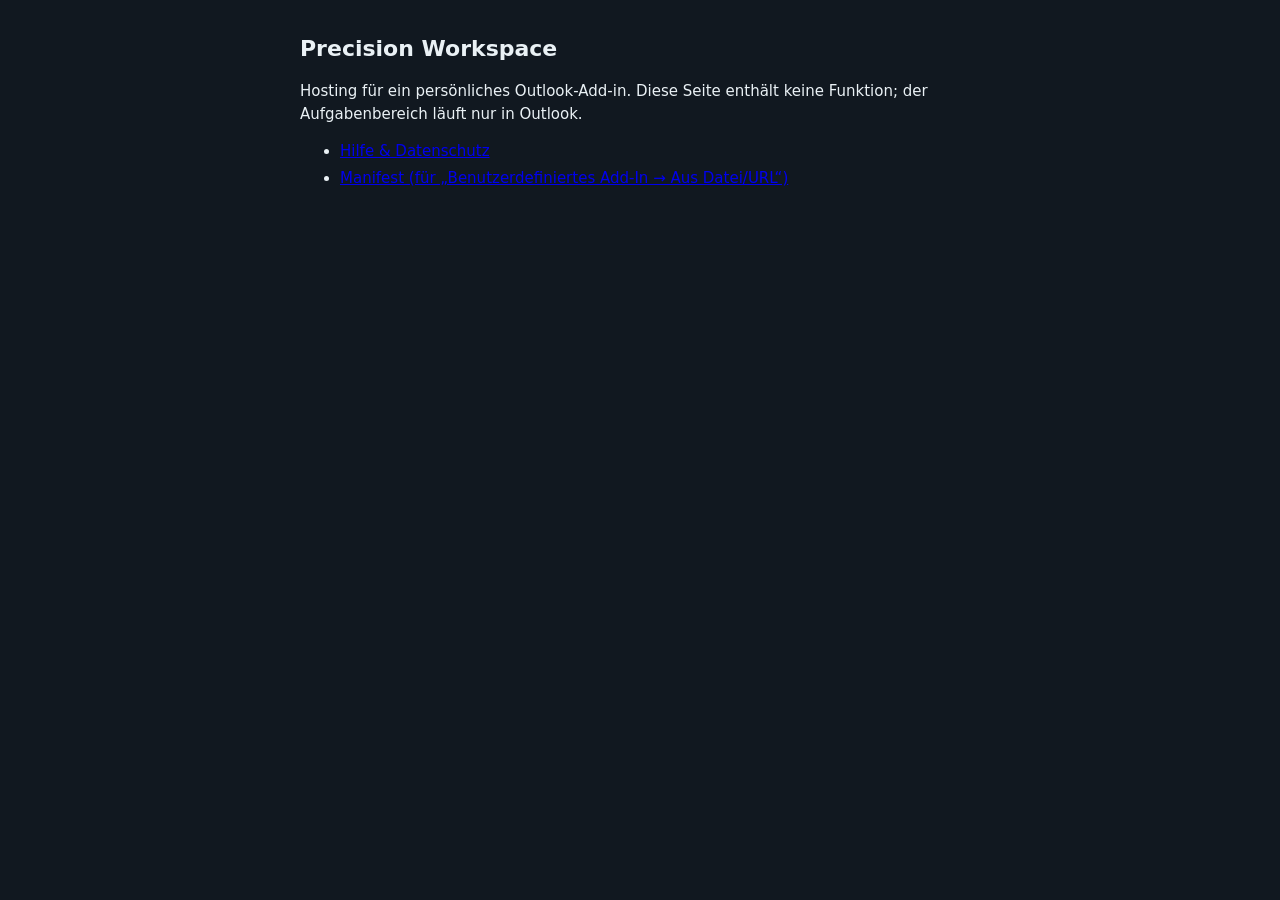
<file: site/index.html>
<!doctype html>
<html lang="de">
<head>
  <meta charset="utf-8">
  <meta name="viewport" content="width=device-width, initial-scale=1">
  <meta http-equiv="Content-Security-Policy" content="default-src 'none'; style-src 'self'; img-src 'self'; base-uri 'none'; form-action 'none'">
  <meta name="referrer" content="no-referrer">
  <title>Precision Workspace</title>
  <link rel="stylesheet" href="support.css">
</head>
<body>
  <main>
    <h1>Precision Workspace</h1>
    <p>Hosting für ein persönliches Outlook-Add-in. Diese Seite enthält keine Funktion; der Aufgabenbereich läuft nur in Outlook.</p>
    <ul>
      <li><a href="support.html">Hilfe &amp; Datenschutz</a></li>
      <li><a href="manifest.xml">Manifest (für „Benutzerdefiniertes Add-In → Aus Datei/URL“)</a></li>
    </ul>
  </main>
</body>
</html>
</file>
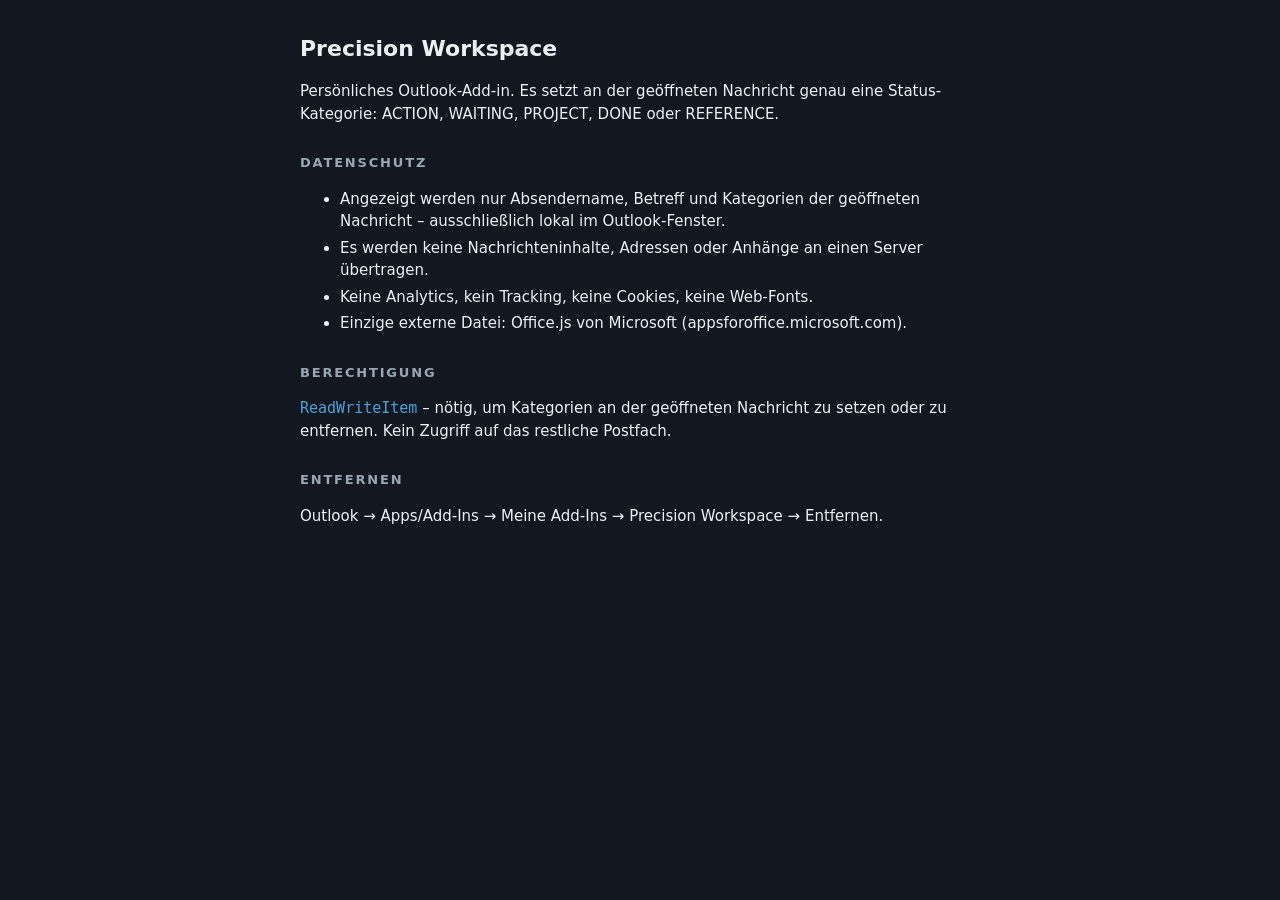
<file: site/support.html>
<!doctype html>
<html lang="de">
<head>
  <meta charset="utf-8">
  <meta name="viewport" content="width=device-width, initial-scale=1">
  <meta http-equiv="Content-Security-Policy" content="default-src 'none'; style-src 'self'; img-src 'self'; base-uri 'none'">
  <meta name="referrer" content="no-referrer">
  <title>Precision Workspace – Hilfe &amp; Datenschutz</title>
  <link rel="stylesheet" href="support.css">
</head>
<body>
  <main>
    <h1>Precision Workspace</h1>
    <p>Persönliches Outlook-Add-in. Es setzt an der geöffneten Nachricht genau eine Status-Kategorie: ACTION, WAITING, PROJECT, DONE oder REFERENCE.</p>
    <h2>Datenschutz</h2>
    <ul>
      <li>Angezeigt werden nur Absendername, Betreff und Kategorien der geöffneten Nachricht – ausschließlich lokal im Outlook-Fenster.</li>
      <li>Es werden keine Nachrichteninhalte, Adressen oder Anhänge an einen Server übertragen.</li>
      <li>Keine Analytics, kein Tracking, keine Cookies, keine Web-Fonts.</li>
      <li>Einzige externe Datei: Office.js von Microsoft (appsforoffice.microsoft.com).</li>
    </ul>
    <h2>Berechtigung</h2>
    <p><code>ReadWriteItem</code> – nötig, um Kategorien an der geöffneten Nachricht zu setzen oder zu entfernen. Kein Zugriff auf das restliche Postfach.</p>
    <h2>Entfernen</h2>
    <p>Outlook → Apps/Add-Ins → Meine Add-Ins → Precision Workspace → Entfernen.</p>
  </main>
</body>
</html>
</file>
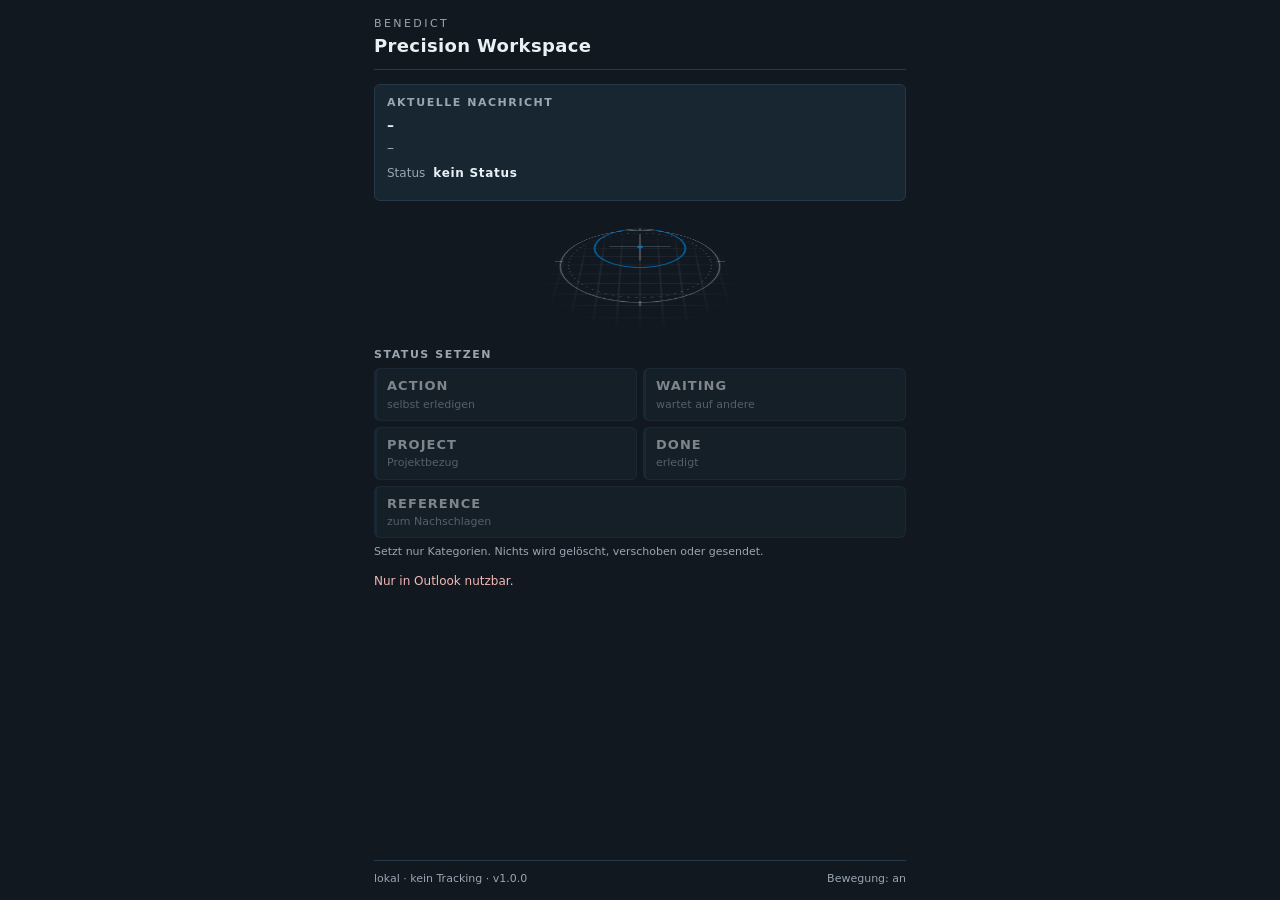
<file: site/taskpane.html>
<!doctype html>
<html lang="de">
<head>
  <meta charset="utf-8">
  <meta name="viewport" content="width=device-width, initial-scale=1">
  <meta http-equiv="Content-Security-Policy" content="default-src 'none'; script-src 'self' https://appsforoffice.microsoft.com; style-src 'self' 'unsafe-inline'; img-src 'self' data:; connect-src 'self' https://appsforoffice.microsoft.com; font-src 'none'; object-src 'none'; base-uri 'none'; form-action 'none'">
  <meta name="referrer" content="no-referrer">
  <title>Precision Workspace</title>
  <link rel="stylesheet" href="taskpane.css">
  <script src="https://appsforoffice.microsoft.com/lib/1/hosted/office.js"></script>
  <script src="logic.js" defer></script>
  <script src="taskpane.js" defer></script>
</head>
<body>
  <main class="pane" id="pane">
    <header class="head">
      <p class="eyebrow">Benedict</p>
      <h1 class="title">Precision Workspace</h1>
    </header>

    <section class="context" aria-labelledby="ctx-label">
      <h2 class="section-label" id="ctx-label">Aktuelle Nachricht</h2>
      <p class="ctx-from" id="ctx-from">–</p>
      <p class="ctx-subject" id="ctx-subject">–</p>
      <div class="ctx-meta">
        <span class="ctx-status-label">Status</span>
        <span class="ctx-status" id="ctx-status">kein Status</span>
      </div>
      <ul class="chips" id="ctx-categories" aria-label="Kategorien der Nachricht"></ul>
    </section>

    <div class="lattice" aria-hidden="true">
      <div class="lattice-stage">
        <div class="lattice-object" id="lattice">
          <svg class="layer layer-grid" viewBox="0 0 200 200">
            <defs>
              <radialGradient id="fade" cx="50%" cy="50%" r="50%">
                <stop offset="55%" stop-color="#fff" stop-opacity="1"/>
                <stop offset="100%" stop-color="#fff" stop-opacity="0"/>
              </radialGradient>
              <mask id="fadeMask"><rect width="200" height="200" fill="url(#fade)"/></mask>
            </defs>
            <g mask="url(#fadeMask)" class="grid">
              <path d="M20 0V200M40 0V200M60 0V200M80 0V200M100 0V200M120 0V200M140 0V200M160 0V200M180 0V200"/>
              <path d="M0 20H200M0 40H200M0 60H200M0 80H200M0 100H200M0 120H200M0 140H200M0 160H200M0 180H200"/>
            </g>
          </svg>
          <svg class="layer layer-outer" viewBox="0 0 200 200">
            <circle cx="100" cy="100" r="78" class="ring"/>
            <circle cx="100" cy="100" r="70" class="ring ring-dash"/>
            <g class="ticks">
              <path d="M100 16v8M100 176v8M16 100h8M176 100h8"/>
            </g>
          </svg>
          <svg class="layer layer-inner" viewBox="0 0 200 200">
            <circle cx="100" cy="100" r="44" class="ring ring-accent"/>
            <path class="cross" d="M100 70v60M70 100h60"/>
            <circle cx="100" cy="100" r="3" class="core"/>
          </svg>
        </div>
      </div>
    </div>

    <section class="deck" aria-labelledby="deck-label">
      <h2 class="section-label" id="deck-label">Status setzen</h2>
      <div class="deck-grid">
        <button type="button" class="act" data-status="ACTION" disabled>
          <span class="act-name">ACTION</span><span class="act-hint">selbst erledigen</span><span class="act-on">aktiv</span>
        </button>
        <button type="button" class="act" data-status="WAITING" disabled>
          <span class="act-name">WAITING</span><span class="act-hint">wartet auf andere</span><span class="act-on">aktiv</span>
        </button>
        <button type="button" class="act" data-status="PROJECT" disabled>
          <span class="act-name">PROJECT</span><span class="act-hint">Projektbezug</span><span class="act-on">aktiv</span>
        </button>
        <button type="button" class="act" data-status="DONE" disabled>
          <span class="act-name">DONE</span><span class="act-hint">erledigt</span><span class="act-on">aktiv</span>
        </button>
        <button type="button" class="act act-wide" data-status="REFERENCE" disabled>
          <span class="act-name">REFERENCE</span><span class="act-hint">zum Nachschlagen</span><span class="act-on">aktiv</span>
        </button>
      </div>
      <p class="note">Setzt nur Kategorien. Nichts wird gelöscht, verschoben oder gesendet.</p>
    </section>

    <p class="status" id="status" role="status" aria-live="polite"></p>

    <footer class="foot">
      <span>lokal · kein Tracking · v1.0.0</span>
      <button type="button" class="motion" id="motion-toggle" aria-pressed="false">Bewegung: an</button>
    </footer>
  </main>
</body>
</html>
</file>
<file: site/support.css>
body { margin: 0; background: #111820; color: #EAF1F5; font: 15px/1.5 "Segoe UI", system-ui, -apple-system, Arial, sans-serif; }
main { max-width: 680px; margin: 0 auto; padding: 32px 20px; }
h1 { font-size: 22px; font-weight: 600; margin: 0 0 12px; }
h2 { font-size: 13px; letter-spacing: .14em; text-transform: uppercase; color: #9AA6B2; margin: 28px 0 8px; }
code { color: #4DA3DB; }
li { margin: 4px 0; }
</file>
<file: site/taskpane.css>
/* Precision Workspace – eigene, deckende Flächen; unabhängig von Hell/Dunkel des Outlook-Hosts. */
:root {
  --graphite: #111820;   /* Deep Graphite  – Grundfläche */
  --navy: #182631;       /* Technical Navy – Karten      */
  --navy-line: #24394a;  /* Kartenrand                   */
  --blue: #0071BB;       /* Precision Blue – Akzent ≤5 % */
  --blue-soft: #4DA3DB;  /* Blau für Text auf Navy (Kontrast) */
  --frost: #EAF1F5;      /* Frost – Primärtext           */
  --slate: #66717C;      /* Slate – Linien               */
  --slate-text: #9AA6B2; /* Slate hell – Sekundärtext    */
  --radius: 6px;
  --font: "Segoe UI Variable Text", "Segoe UI", system-ui, -apple-system, "Helvetica Neue", Arial, sans-serif;
}

* { box-sizing: border-box; }

html, body {
  margin: 0;
  background: var(--graphite);
  color: var(--frost);
  font-family: var(--font);
  font-size: 14px;
  line-height: 1.4;
  -webkit-font-smoothing: antialiased;
}

.pane {
  display: flex;
  flex-direction: column;
  gap: 14px;
  padding: 16px 14px 12px;
  min-height: 100vh;
  max-width: 560px;
  margin: 0 auto;
  overflow-x: hidden;
}

/* Kopf */
.head { border-bottom: 1px solid var(--navy-line); padding-bottom: 10px; }
.eyebrow {
  margin: 0;
  font-size: 11px;
  letter-spacing: 0.22em;
  text-transform: uppercase;
  color: var(--slate-text);
}
.title {
  margin: 2px 0 0;
  font-size: 18px;
  font-weight: 600;
  letter-spacing: 0.02em;
}

.section-label {
  margin: 0 0 6px;
  font-size: 11px;
  font-weight: 600;
  letter-spacing: 0.14em;
  text-transform: uppercase;
  color: var(--slate-text);
}

/* Nachrichtenkontext */
.context {
  background: var(--navy);
  border: 1px solid var(--navy-line);
  border-radius: var(--radius);
  padding: 10px 12px;
}
.ctx-from { margin: 0; font-weight: 600; overflow-wrap: anywhere; }
.ctx-subject {
  margin: 2px 0 8px;
  color: var(--slate-text);
  overflow-wrap: anywhere;
  display: -webkit-box;
  -webkit-line-clamp: 2;
  -webkit-box-orient: vertical;
  overflow: hidden;
}
.ctx-meta { display: flex; gap: 8px; align-items: baseline; font-size: 12px; }
.ctx-status-label { color: var(--slate-text); }
.ctx-status { font-weight: 600; letter-spacing: 0.06em; }
.ctx-status.is-set { color: var(--blue-soft); }

.chips { list-style: none; margin: 8px 0 0; padding: 0; display: flex; flex-wrap: wrap; gap: 4px; }
.chips li {
  font-size: 11px;
  padding: 2px 7px;
  border: 1px solid var(--navy-line);
  border-radius: 999px;
  color: var(--slate-text);
  max-width: 100%;
  overflow-wrap: anywhere;
}

/* Precision Lattice – CSS 2.5D */
.lattice {
  height: 118px;
  display: flex;
  align-items: center;
  justify-content: center;
  overflow: hidden;
}
.lattice-stage { perspective: 520px; width: 200px; height: 200px; }
.lattice-object {
  position: relative;
  width: 200px;
  height: 200px;
  transform-style: preserve-3d;
  transform: rotateX(62deg) rotateZ(0deg) translateY(0);
  animation: lattice-drift 9s ease-in-out infinite;
  will-change: transform;
}
.layer { position: absolute; inset: 0; width: 200px; height: 200px; overflow: visible; }
.layer-grid  { transform: translateZ(0); }
.layer-outer { transform: translateZ(14px); }
.layer-inner { transform: translateZ(30px); }

.grid path { stroke: var(--slate); stroke-width: 0.5; fill: none; opacity: 0.55; }
.ring { fill: none; stroke: var(--frost); stroke-width: 0.8; opacity: 0.55; }
.ring-dash { stroke-dasharray: 2 5; opacity: 0.4; }
.ring-accent { stroke: var(--blue); stroke-width: 1.4; opacity: 0.95; }
.ticks path, .cross { stroke: var(--frost); stroke-width: 0.8; opacity: 0.5; fill: none; }
.core { fill: var(--blue); }

/* 9 s Zyklus: 86 % Ruhe, 14 % Bewegung (max. 1,5° / 3 px, keine Skalierung) */
@keyframes lattice-drift {
  0%, 86%  { transform: rotateX(62deg) rotateZ(0deg)   translateY(0); }
  93%      { transform: rotateX(62deg) rotateZ(1.5deg) translateY(-3px); }
  100%     { transform: rotateX(62deg) rotateZ(0deg)   translateY(0); }
}

.is-hidden .lattice-object,
.motion-paused .lattice-object { animation-play-state: paused; }
.motion-reduced .lattice-object { animation: none; }
@media (prefers-reduced-motion: reduce) {
  .lattice-object { animation: none; }
}

/* Aktionen */
.deck-grid { display: grid; grid-template-columns: 1fr 1fr; gap: 6px; }
.act {
  position: relative;
  display: flex;
  flex-direction: column;
  align-items: flex-start;
  gap: 1px;
  min-height: 52px;
  padding: 8px 10px;
  background: var(--navy);
  color: var(--frost);
  border: 1px solid var(--navy-line);
  border-left: 3px solid var(--navy-line);
  border-radius: var(--radius);
  font: inherit;
  text-align: left;
  cursor: pointer;
  transition: border-color 120ms ease, background-color 120ms ease;
}
.act-wide { grid-column: 1 / -1; }
.act-name { font-weight: 600; font-size: 13px; letter-spacing: 0.08em; }
.act-hint { font-size: 11px; color: var(--slate-text); }
.act-on {
  position: absolute;
  top: 7px;
  right: 9px;
  font-size: 10px;
  letter-spacing: 0.1em;
  text-transform: uppercase;
  color: var(--blue-soft);
  visibility: hidden;
}
.act:hover:not(:disabled) { background: #1d2f3c; }
.act[aria-pressed="true"] { border-left-color: var(--blue); }
.act[aria-pressed="true"] .act-on { visibility: visible; }
.act:disabled { cursor: not-allowed; opacity: 0.5; }
.act:focus-visible, .motion:focus-visible { outline: 2px solid var(--frost); outline-offset: 2px; }
.act[aria-busy="true"] { opacity: 0.7; }

.note { margin: 6px 0 0; font-size: 11px; color: var(--slate-text); }

.status { margin: 0; min-height: 18px; font-size: 12px; color: var(--slate-text); }
.status.is-error { color: #F2B8B5; }

/* Fuß */
.foot {
  margin-top: auto;
  display: flex;
  justify-content: space-between;
  align-items: center;
  gap: 8px;
  flex-wrap: wrap;
  padding-top: 8px;
  border-top: 1px solid var(--navy-line);
  font-size: 11px;
  color: var(--slate-text);
}
.motion {
  background: none;
  border: none;
  padding: 2px 0;
  color: var(--slate-text);
  font: inherit;
  cursor: pointer;
}
.motion:hover { color: var(--frost); }

@media (max-width: 300px) {
  .deck-grid { grid-template-columns: 1fr; }
  .act-wide { grid-column: auto; }
}
</file>
